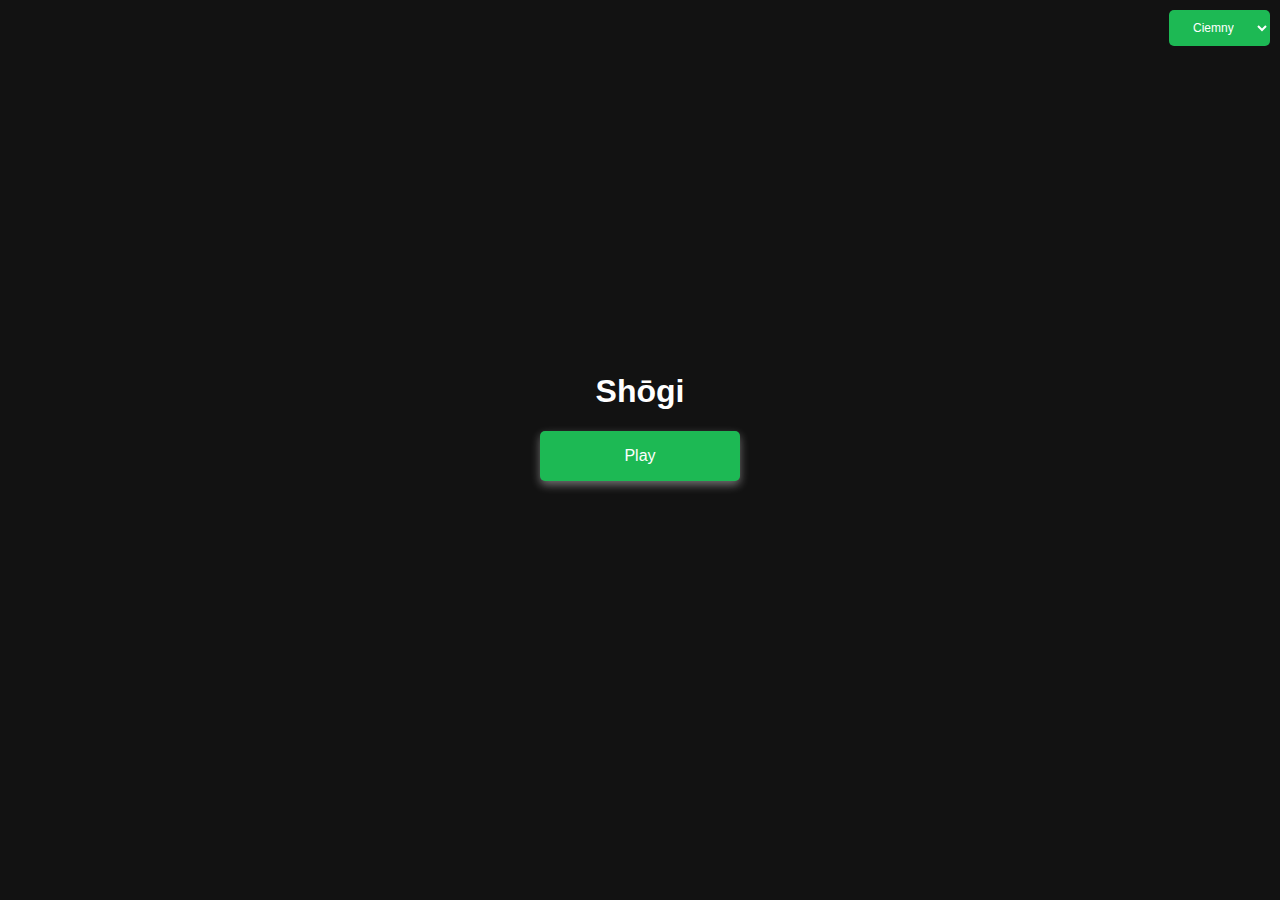
<file: index.html>
<!DOCTYPE html>
<html lang="en">
<head>
    <meta charset="UTF-8">
    <meta name="viewport" content="width=device-width, initial-scale=1.0">
    <title>Shōgi</title>
    <link rel="stylesheet" href="css/menu.css">

    <script>
        fetch('https://api.github.com/repos/Empezeeet/Shogi/commits?per_page=1')
        .then(res => res.json())
        .then(res => {
            document.getElementById('version').innerHTML = `<b>Aktualizacja:</b><br>${res[0].commit.message} (${res[0].sha.slice(0, 7)}) by ${res[0].commit.author.name}`;
        })

    </script>
    <script src="js/menuController.js"></script>
</head>
<body>
    <h1>Shōgi</h1>
    <div class="play-button" onclick="playClick()">
        Play
    </div>
    <br>
    <select id="theme-select" onchange="changeTheme()">
        <option value="dark">Ciemny</option>
        <option value="light">Jasny</option>
        </select>
    <h6><a href="https://github.com/Empezeeet/Shogi" target="_blank" class="version" id="version"></a></h6>
    
</body>
</html>
</file>
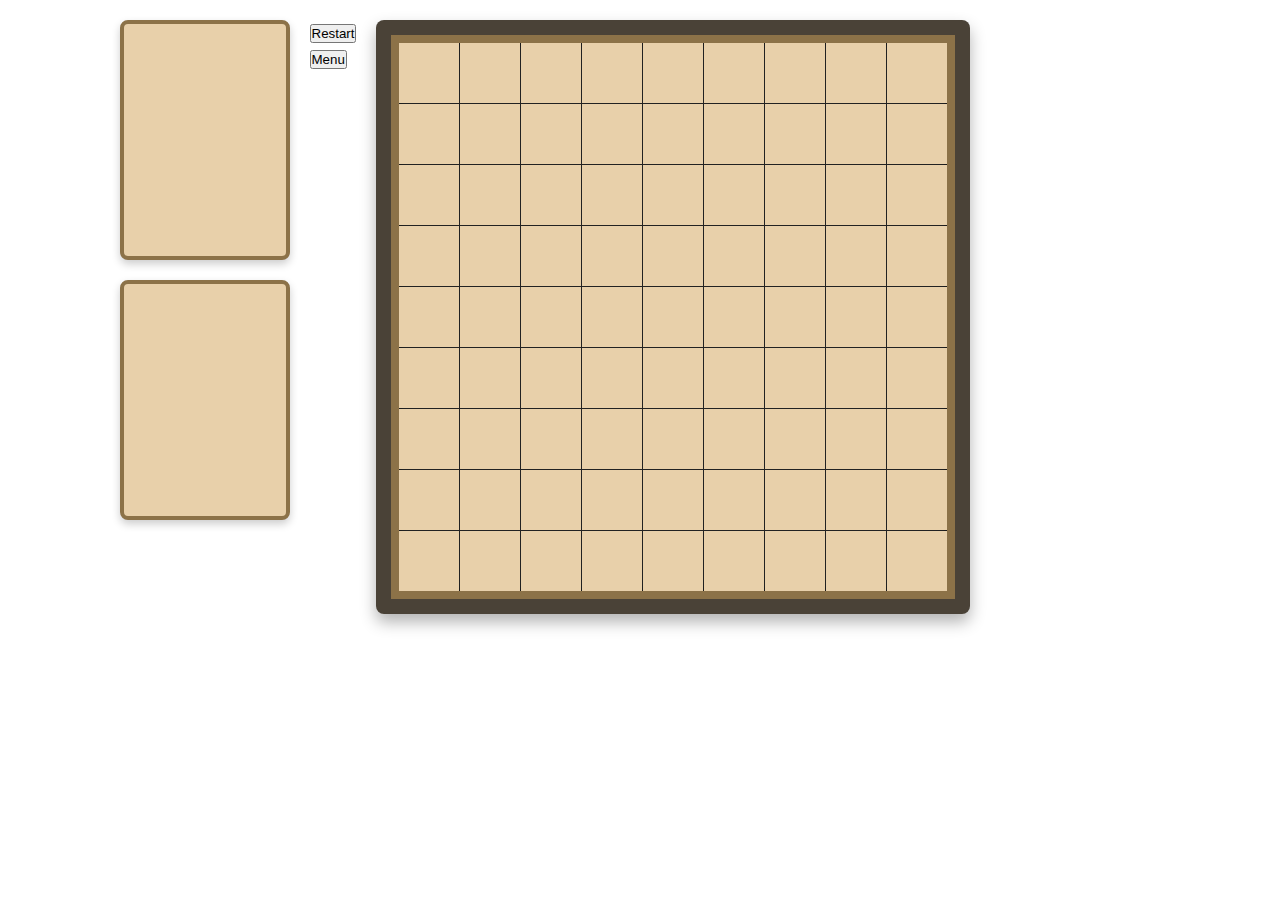
<file: game.html>
<!DOCTYPE html>
<html lang="en">
<head>
    <meta charset="UTF-8">
    <meta name="viewport" content="width=device-width, initial-scale=1.0">
    <title>Shogi Game</title>
    <link rel="stylesheet" href="css/game.css">
    <script src="js/createGame.js"></script>
    <script src="js/playerPawnController.js"></script>
    <script src="js/uiController.js"></script>
    <script src="js/pieceController.js"></script>
    <script src="js/aiPawnController.js"></script>
    <script src="js/settignsController.js"></script>
</head>
<body>
    <div class="container">
        <div class="game-header">
            <div id="game-status">Current turn: White</div>
        </div>
       
        <div class="game-container">
            <div class="side-container">
                <div class="captured-pieces" id="ai-captured"></div>
                <div class="captured-pieces" id="player-captured"></div>
            </div>
            <div class="settigns">
                <button type="button" class="option-button center-horizontal" onclick="restartGame()">Restart</button>
                <br>
                <button type="button" class="option-button center-horizontal" onclick="backToMenu()">Menu</button>
            
            </div>
            <div class="board-container">
                <div class="board" id="board"></div>
            </div>

            <div class="side-container">
            </div>
        </div>
       
        <div class="promotion-overlay" id="promotion-overlay"></div>
        <div class="promotion-dialog" id="promotion-dialog">
            <div class="promotion-content">
                <h2>Promote this piece?</h2>
                <div class="promotion-buttons">
                    <button id="promote-yes">Yes</button>
                    <button id="promote-no">No</button>
                </div>
            </div>
        </div>
       
    </div>
    
</body>
</html>
</file>
<file: css/menu.css>
:root {
    --bg-Color: #121212;
    --text-Color: 255, 255, 255;
    --accent-Color: #1DB954;
}


body {
    margin: 0;
    padding: 0;
    height: 100vh;
    display: flex;
    flex-direction: column;
    justify-content: center;
    align-items: center;
    background-color: var(--bg-Color);
    font-family: Arial, sans-serif;
    color: rgb(var(--text-Color));
    transition: all 0.2s ease;

}

.play-button {
    width: 200px;
    height: 50px;
    background-color: var(--accent-Color);
    display: flex;
    justify-content: center;
    align-items: center;
    cursor: pointer;
    box-shadow: 0 4px 10px rgba(var(--text-Color), 0.4);/*rgba(29, 185, 84, 0.3);*/
    transition: transform 0.2s, box-shadow 0.2s;
    border-radius: 5px;
}
.play-button:hover {
    transform: scale(1.05);
    box-shadow: 0 6px 15px rgba(29, 185, 84, 0.4);
}
.version {
    color: rgba(100, 100, 100, 0.5);
    position: absolute;
    bottom: 10px;
    left: 10px;
    text-decoration: none;
    transition: all 0.3s ease;

}
.version:visited, .version:link, .version:active {
    color: rgba(100, 100, 100, 0.5);
}
.version:hover {
    color: rgba(100, 100, 100, 1);
    transition: all 0.3s ease;
}

#theme-select {
    position: absolute;
    top: 10px;
    right: 10px;
    background-color: var(--accent-Color);
    color: rgb(var(--text-Color));

    border: none;
    padding: 10px 20px;
    border-radius: 5px;
    cursor: pointer;
    font-size: 12px;
    transition: all 0.3s ease;

}
</file>
<file: css/game.css>
:root {
    --bg-Color: #fff;
}



/* Basic reset and general styles */
* {
    margin: 0;
    padding: 0;
    box-sizing: border-box;
}

body {
    font-family: 'Noto Sans JP', 'Segoe UI', Tahoma, Geneva, Verdana, sans-serif;
    background-color: var(--bg-Color);
    color: #333;
    line-height: 1.6;
    padding: 20px;
}

.container {
    max-width: 1200px;
    margin: 0 auto;
    display: flex;
    flex-direction: column;
    align-items: center;
}

.game-header {
    width: 100%;
    padding: 15px;
    margin-bottom: 20px;
    text-align: center;
    background-color: #4a4237;
    color: var(--bg-Color);
    border-radius: 8px;
    box-shadow: 0 4px 8px rgba(0, 0, 0, 0.2);
    display: none;
}

#game-status {
    font-size: 24px;
    font-weight: bold;
    display: none;
}

/* Game layout */
.game-container {
    display: flex;
    justify-content: center;
    align-items: flex-start;
    width: 100%;
    gap: 20px;
}

.side-container {
    width: 170px;
    display: flex;
    flex-direction: column;
    gap: 20px;
}

/* Board styles */
.board-container {
    position: relative;
    padding: 15px;
    background-color: #4a4237;
    border-radius: 8px;
    box-shadow: 0 8px 16px rgba(0, 0, 0, 0.3);
}

.board {
    display: grid;
    grid-template-columns: repeat(9, 60px);
    grid-template-rows: repeat(9, 60px);
    gap: 1px;
    background-color: #222;
    border: 8px solid #8c7248;
    box-shadow: inset 0 0 10px rgba(0, 0, 0, 0.5);
}

/* Cell styles */
.cell {
    position: relative;
    width: 100%;
    height: 100%;
    background-color: #e8d0aa;
    display: flex;
    justify-content: center;
    align-items: center;
    cursor: pointer;
    transition: all 0.2s ease;
}

.cell:hover {
    background-color: #f3e3c3;
}

.cell.pieceHighlight {
    background-color: #ffd700;
}

.cell.moveHighlight {
    background-color: #9fd3c7;
}

/* Piece styles */
.piece {
    position: relative;
    width: 40px;
    height: 50px;
    border-radius: 4px;
    display: flex;
    justify-content: center;
    align-items: center;
    font-weight: bold;
    cursor: grab;
    user-select: none;
    box-shadow: 0 4px 6px rgba(0, 0, 0, 0.3);
    transition: transform 0.2s;
}

.piece:hover {
    transform: scale(1.05);
}

.piece:active {
    cursor: grabbing;
}

.piece.white {
    background-color: #fff5e1;
    color: #000;
    border: 2px solid #c0a172;
}

.piece.black {
    background-color: #4a4237;
    color: #fff;
    border: 2px solid #332d22;
}

.piece.promoted {
    color: red;
}

/* Captured pieces styles */
.captured-pieces {
    min-height: 240px;
    padding: 15px;
    background-color: #e8d0aa;
    border: 4px solid #8c7248;
    border-radius: 8px;
    display: flex;
    flex-wrap: wrap;
    gap: 5px;
    box-shadow: 0 4px 8px rgba(0, 0, 0, 0.2);
}

.captured-piece {
    width: 40px;
    height: 50px;
    border-radius: 4px;
    display: flex;
    justify-content: center;
    align-items: center;
    font-weight: bold;
    font-size: 14px;
    box-shadow: 0 2px 4px rgba(0, 0, 0, 0.3);
}

.captured-piece.white {
    background-color: #fff5e1;
    color: #000;
    border: 2px solid #c0a172;
}

.captured-piece.black {
    background-color: #4a4237;
    color: #fff;
    border: 2px solid #332d22;
}

/* Promotion dialog */
.promotion-overlay {
    position: fixed;
    top: 0;
    left: 0;
    right: 0;
    bottom: 0;
    background-color: rgba(0, 0, 0, 0.7);
    display: none;
    justify-content: center;
    align-items: center;
    z-index: 100;
}

.promotion-dialog {
    position: fixed;
    top: 50%;
    left: 50%;
    transform: translate(-50%, -50%);
    width: 300px;
    background-color: var(--bg-Color);
    border-radius: 10px;
    padding: 20px;
    box-shadow: 0 0 20px rgba(0, 0, 0, 0.5);
    z-index: 101;
    display: none;
}

.promotion-content {
    text-align: center;
}

.promotion-content h2 {
    margin-bottom: 20px;
    color: #4a4237;
}

.promotion-buttons {
    display: flex;
    justify-content: center;
    gap: 20px;
}

.promotion-buttons button {
    padding: 10px 20px;
    border: none;
    border-radius: 5px;
    background-color: #8c7248;
    color: white;
    font-size: 16px;
    cursor: pointer;
    transition: background-color 0.2s;
}

.promotion-buttons button:hover {
    background-color: #a38a5a;
}
</file>
